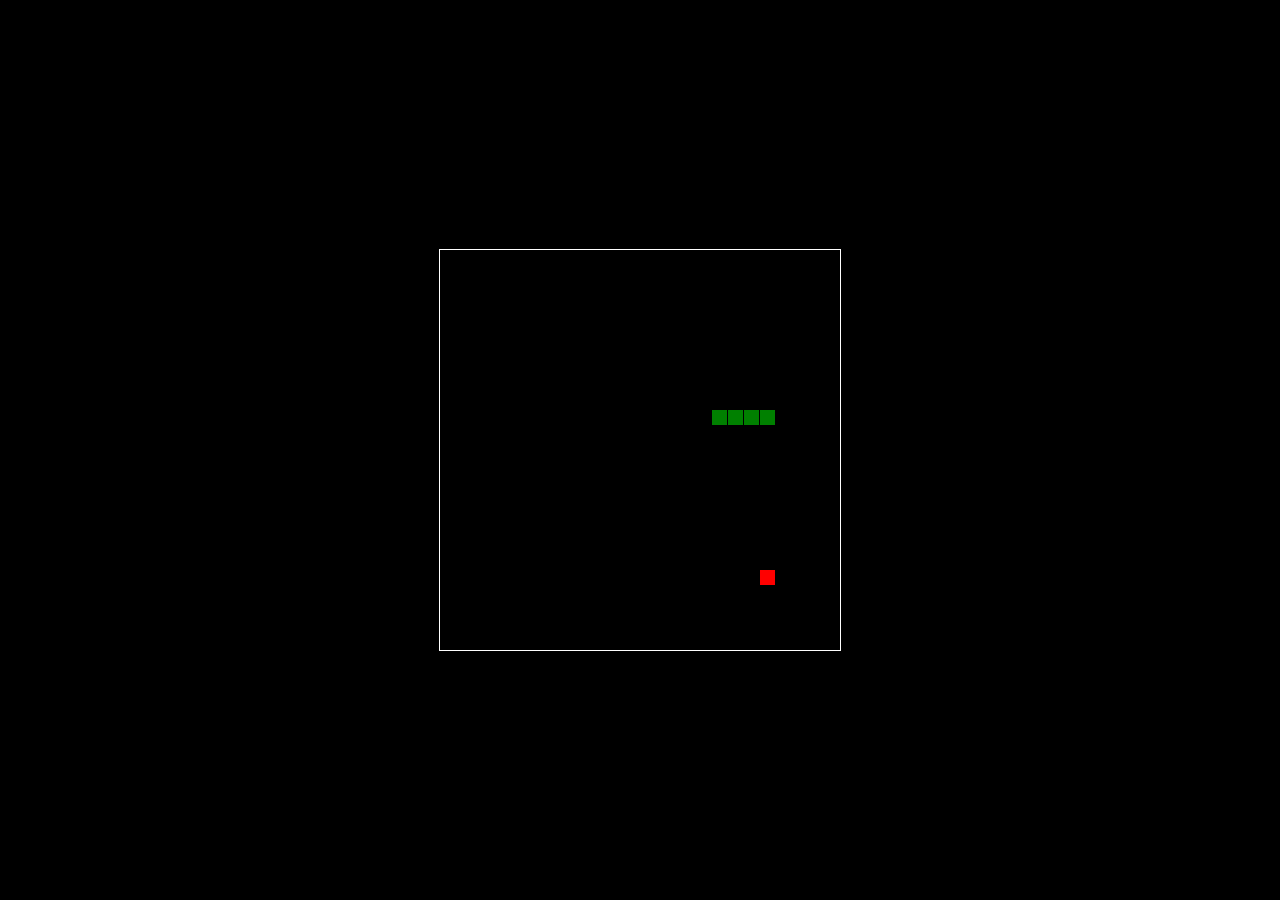
<file: snake/index.html>
<!DOCTYPE html>
<html>
<head>
  <title></title>
  <style>
  html, body {
    height: 100%;
    margin: 0;
  }

  body {
    background: black;
    display: flex;
    align-items: center;
    justify-content: center;
  }
  canvas {
    border: 1px solid white;
  }
  </style>
</head>
<body>
<canvas width="400" height="400" id="game"></canvas>
<script>
var canvas = document.getElementById('game');
var context = canvas.getContext('2d');

var grid = 16;
var count = 0;

var snake = {
  x: 160,
  y: 160,

  // snake velocity. moves one grid length every frame in either the x or y direction
  dx: grid,
  dy: 0,

  // keep track of all grids the snake body occupies
  cells: [],

  // length of the snake. grows when eating an apple
  maxCells: 4
};
var apple = {
  x: 320,
  y: 320
};

// get random whole numbers in a specific range
// @see https://stackoverflow.com/a/1527820/2124254
function getRandomInt(min, max) {
  return Math.floor(Math.random() * (max - min)) + min;
}

// game loop
function loop() {
  requestAnimationFrame(loop);

  // slow game loop to 15 fps instead of 60 (60/15 = 4)
  if (++count < 4) {
    return;
  }

  count = 0;
  context.clearRect(0,0,canvas.width,canvas.height);

  // move snake by it's velocity
  snake.x += snake.dx;
  snake.y += snake.dy;

  // wrap snake position horizontally on edge of screen
  if (snake.x < 0) {
    snake.x = canvas.width - grid;
  }
  else if (snake.x >= canvas.width) {
    snake.x = 0;
  }

  // wrap snake position vertically on edge of screen
  if (snake.y < 0) {
    snake.y = canvas.height - grid;
  }
  else if (snake.y >= canvas.height) {
    snake.y = 0;
  }

  // keep track of where snake has been. front of the array is always the head
  snake.cells.unshift({x: snake.x, y: snake.y});

  // remove cells as we move away from them
  if (snake.cells.length > snake.maxCells) {
    snake.cells.pop();
  }

  // draw apple
  context.fillStyle = 'red';
  context.fillRect(apple.x, apple.y, grid-1, grid-1);

  // draw snake one cell at a time
  context.fillStyle = 'green';
  snake.cells.forEach(function(cell, index) {

    // drawing 1 px smaller than the grid creates a grid effect in the snake body so you can see how long it is
    context.fillRect(cell.x, cell.y, grid-1, grid-1);

    // snake ate apple
    if (cell.x === apple.x && cell.y === apple.y) {
      snake.maxCells++;

      // canvas is 400x400 which is 25x25 grids
      apple.x = getRandomInt(0, 25) * grid;
      apple.y = getRandomInt(0, 25) * grid;
    }

    // check collision with all cells after this one (modified bubble sort)
    for (var i = index + 1; i < snake.cells.length; i++) {

      // snake occupies same space as a body part. reset game
      if (cell.x === snake.cells[i].x && cell.y === snake.cells[i].y) {
        snake.x = 160;
        snake.y = 160;
        snake.cells = [];
        snake.maxCells = 4;
        snake.dx = grid;
        snake.dy = 0;

        apple.x = getRandomInt(0, 25) * grid;
        apple.y = getRandomInt(0, 25) * grid;
      }
    }
  });
}

// listen to keyboard events to move the snake
document.addEventListener('keydown', function(e) {
  // prevent snake from backtracking on itself by checking that it's
  // not already moving on the same axis (pressing left while moving
  // left won't do anything, and pressing right while moving left
  // shouldn't let you collide with your own body)

  // left arrow key
  if (e.which === 37 && snake.dx === 0) {
    snake.dx = -grid;
    snake.dy = 0;
  }
  // up arrow key
  else if (e.which === 38 && snake.dy === 0) {
    snake.dy = -grid;
    snake.dx = 0;
  }
  // right arrow key
  else if (e.which === 39 && snake.dx === 0) {
    snake.dx = grid;
    snake.dy = 0;
  }
  // down arrow key
  else if (e.which === 40 && snake.dy === 0) {
    snake.dy = grid;
    snake.dx = 0;
  }
});

// start the game
requestAnimationFrame(loop);
</script>
</body>
</html>
</file>
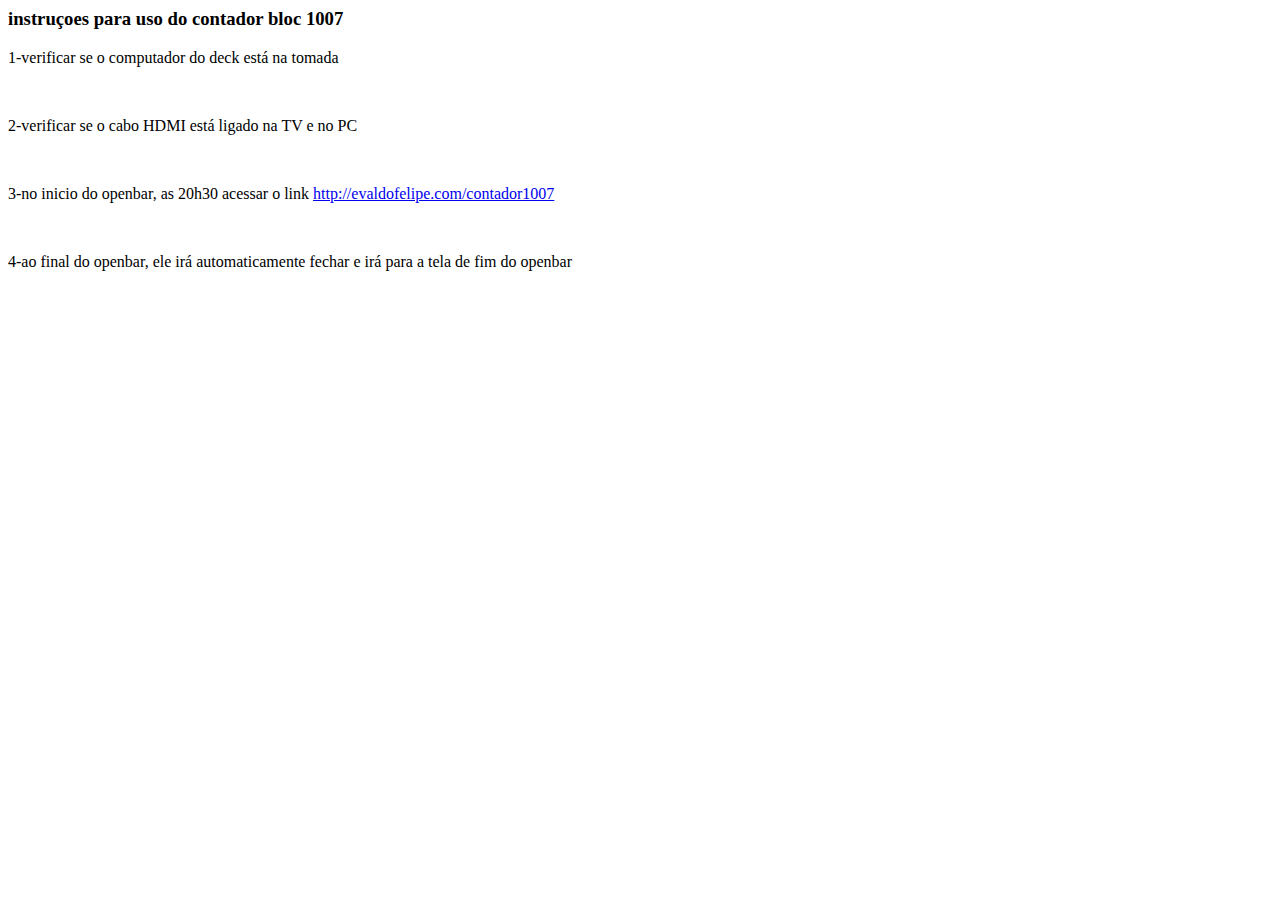
<file: contadorm7/instrucoes/index.html>
<html> 
    <meta charset="UTF-8">
<h3>instruçoes para uso do contador bloc 1007</h3>
<p>1-verificar se o computador do deck está na tomada</p><br>
<p>2-verificar se o cabo HDMI está ligado na TV e no PC</p><br>
<p>3-no inicio do openbar, as 20h30 acessar o link <a href="http://evaldofelipe.com/contador1007">http://evaldofelipe.com/contador1007</a></p><br>
<p>4-ao final do openbar, ele irá automaticamente fechar e irá para a tela de fim do openbar</p><br>
</html>
</file>
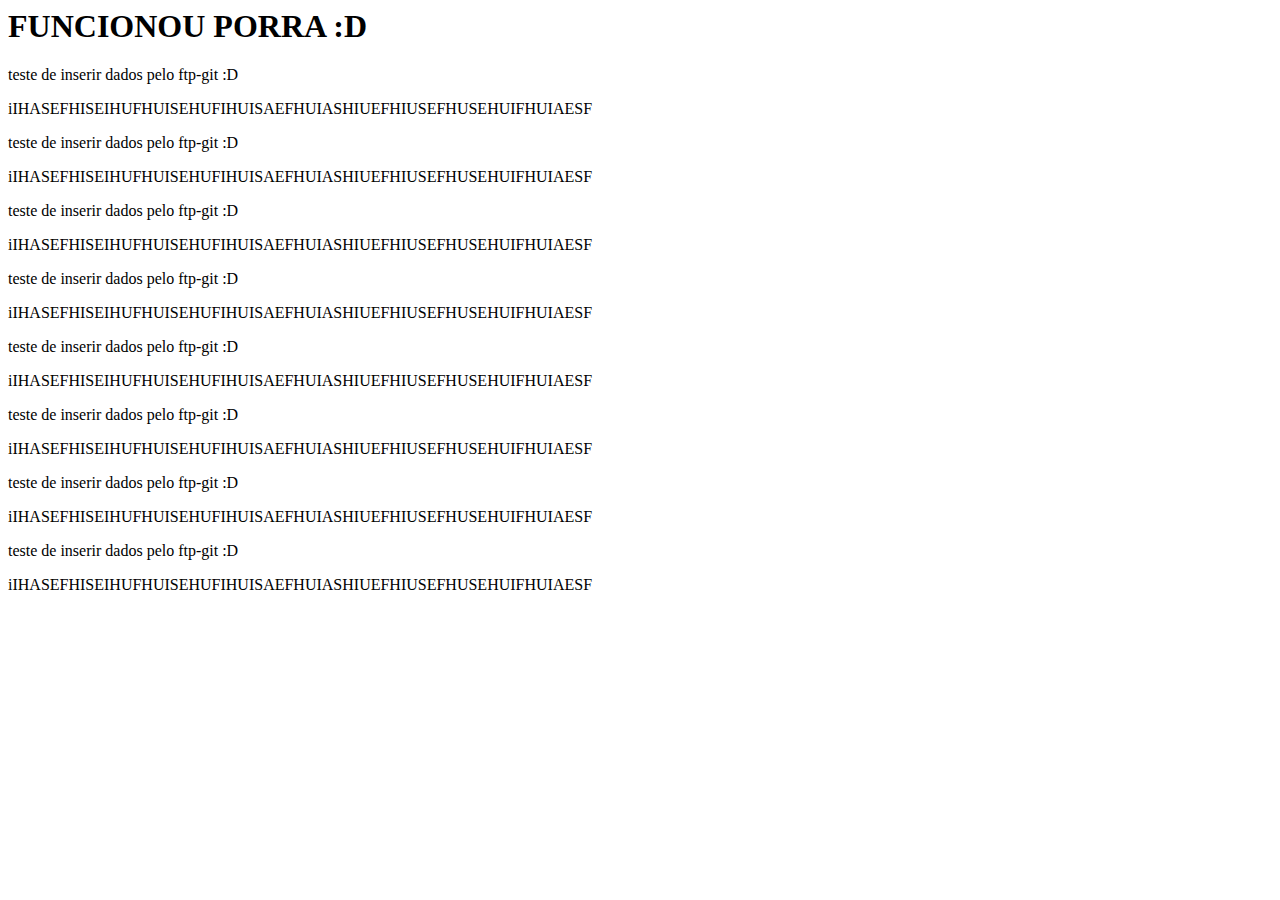
<file: evaldo.html>
<html>
<h1>FUNCIONOU PORRA :D </h1>
<p>teste de inserir dados pelo ftp-git :D</p>
<p>iIHASEFHISEIHUFHUISEHUFIHUISAEFHUIASHIUEFHIUSEFHUSEHUIFHUIAESF</p><p>teste de inserir dados pelo ftp-git :D</p>
<p>iIHASEFHISEIHUFHUISEHUFIHUISAEFHUIASHIUEFHIUSEFHUSEHUIFHUIAESF</p><p>teste de inserir dados pelo ftp-git :D</p>
<p>iIHASEFHISEIHUFHUISEHUFIHUISAEFHUIASHIUEFHIUSEFHUSEHUIFHUIAESF</p><p>teste de inserir dados pelo ftp-git :D</p>
<p>iIHASEFHISEIHUFHUISEHUFIHUISAEFHUIASHIUEFHIUSEFHUSEHUIFHUIAESF</p><p>teste de inserir dados pelo ftp-git :D</p>
<p>iIHASEFHISEIHUFHUISEHUFIHUISAEFHUIASHIUEFHIUSEFHUSEHUIFHUIAESF</p><p>teste de inserir dados pelo ftp-git :D</p>
<p>iIHASEFHISEIHUFHUISEHUFIHUISAEFHUIASHIUEFHIUSEFHUSEHUIFHUIAESF</p><p>teste de inserir dados pelo ftp-git :D</p>
<p>iIHASEFHISEIHUFHUISEHUFIHUISAEFHUIASHIUEFHIUSEFHUSEHUIFHUIAESF</p><p>teste de inserir dados pelo ftp-git :D</p>
<p>iIHASEFHISEIHUFHUISEHUFIHUISAEFHUIASHIUEFHIUSEFHUSEHUIFHUIAESF</p>	
</html>
</file>
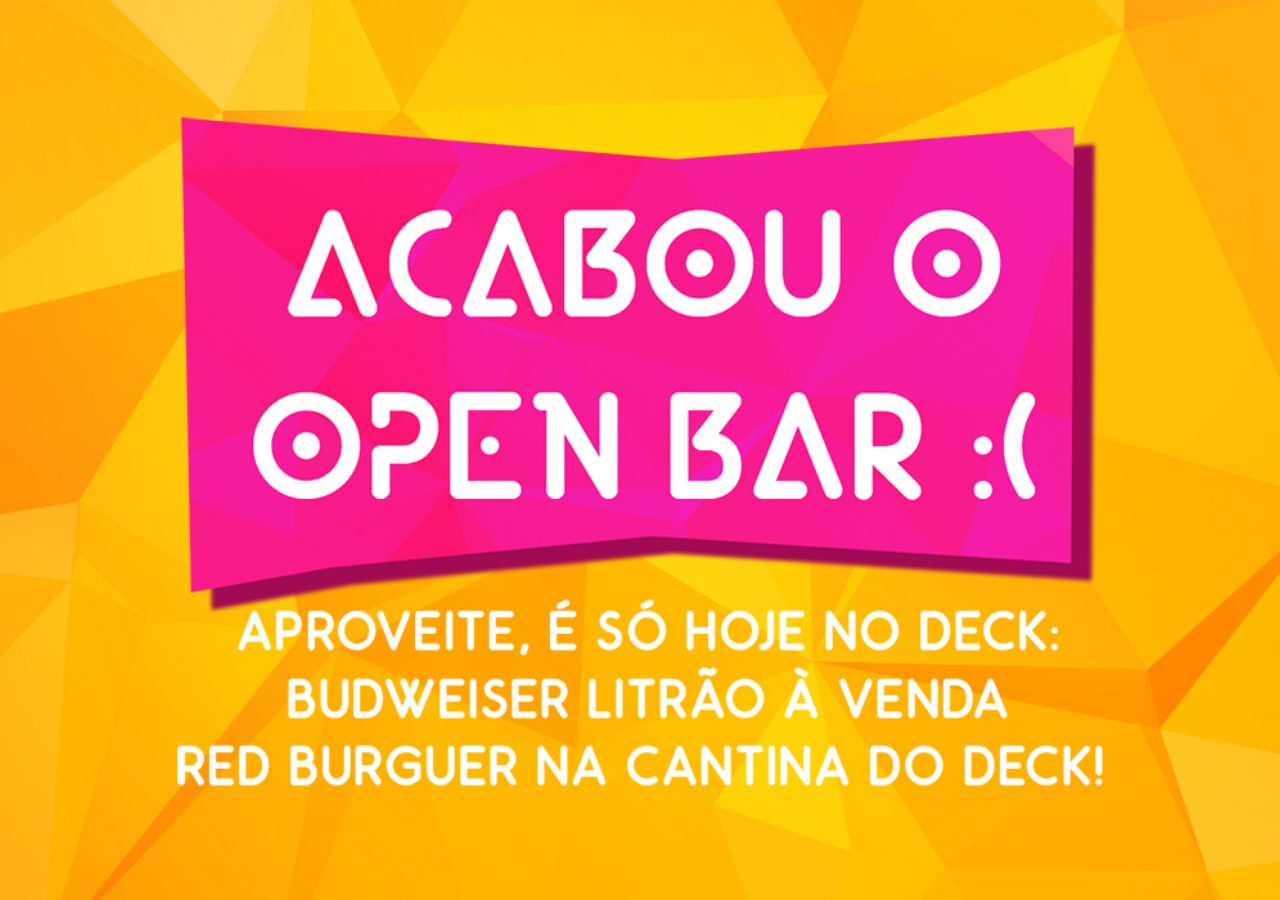
<file: contadorm7/after.html>
<html>
<head>
    <link href="css/bootstrap.min.css" rel="stylesheet">
    <link href="css/full-slider.css" rel="stylesheet">
</head>
<body>
    <header id="myCarousel" class="carousel slide">
       
        <div class="carousel-inner">
            <div class="item active">
                <div class="fill" style="background-image:url('img/after_all.jpg');"></div>  
            </div>

            <div class="item">
                <div class="fill" style="background-image:url('img/sexta.png');"></div>  
            </div>

            <div class="item">
                <div class="fill" style="background-image:url('img/sabado.png');"></div>  
            </div>

            <div class="item">
                <div class="fill" style="background-image:url('img/domingo.png');"></div>  
            </div>

        </div>
    </header>
    </div>

    <script src="js/jquery.js"></script>
    <script src="js/bootstrap.min.js"></script>
    
    <script>
    $( ".carousel" ).hover(
            function() {
                $( "#"+this.id ).carousel({
                    interval: 5000,
                    pause: 'false'
                });
            }, function() {
                $( "#"+this.id ).carousel('pause'); 
            }
    );
    </script>

</body>

</html>
</file>
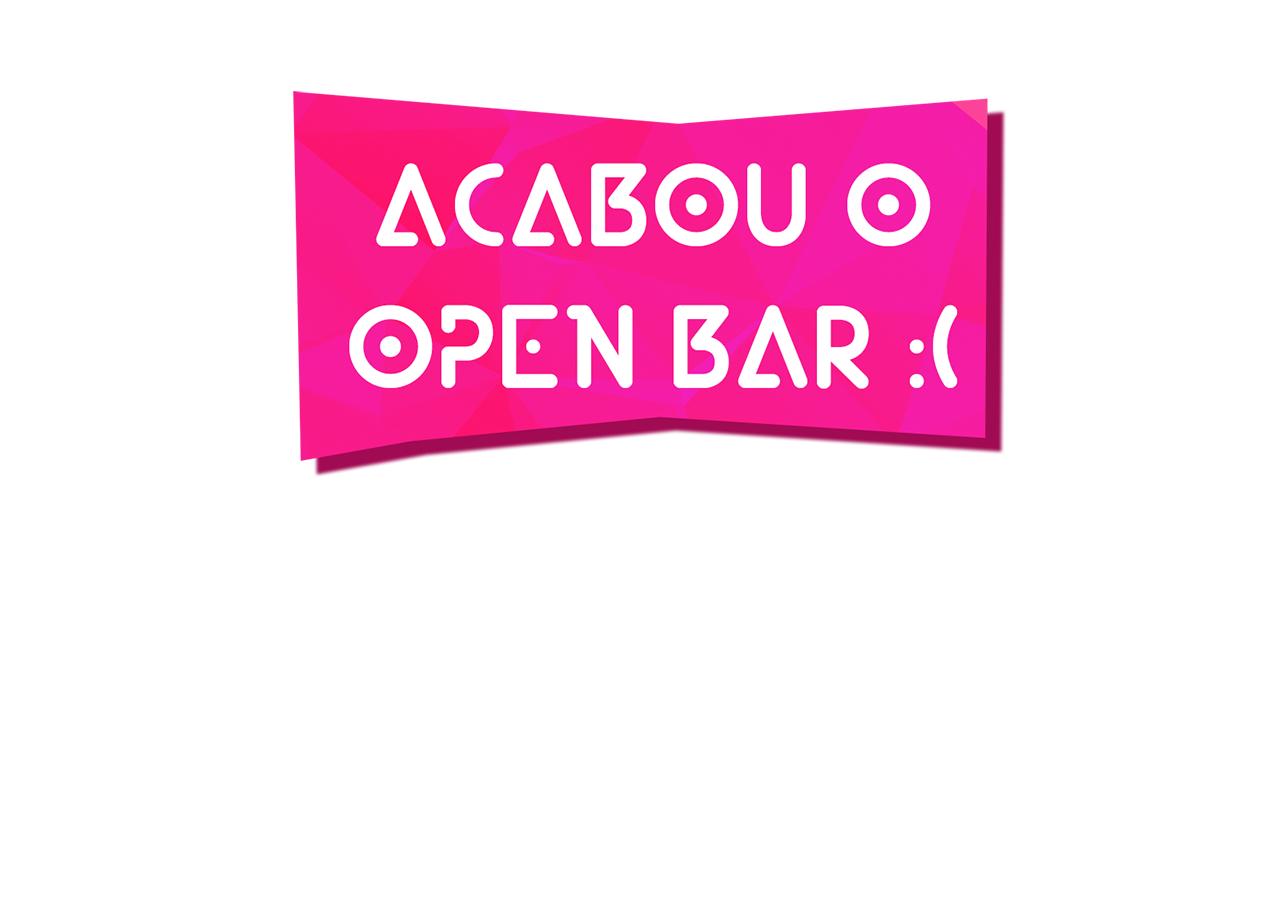
<file: contadorm7/changer.html>
<html>
<head>
<script language="JavaScript">

var speed = 600000
var Pic = new Array() 

Pic[0] = 'img/after_all.png'
Pic[1] = 'img/sexta.jpg'
Pic[2] = 'img/sabado.jpg'
Pic[3] = 'img/domingo.jpg'

var t
var j = 0
var p = Pic.length

var preLoad = new Array()
for (i = 0; i < p; i++){
   preLoad[i] = new Image()
   preLoad[i].src = Pic[i]
}

function runBGSlideShow(){
   if (document.body){
   document.body.background = Pic[j];
   j = j + 1
   if (j > (p-1)) j=0
   t = setTimeout('runBGSlideShow()', speed)
   }
}

</script>
</head>

<body style="background-repeat: no-repeat;" onload="runBGSlideShow()">
</body>
</html>
</file>
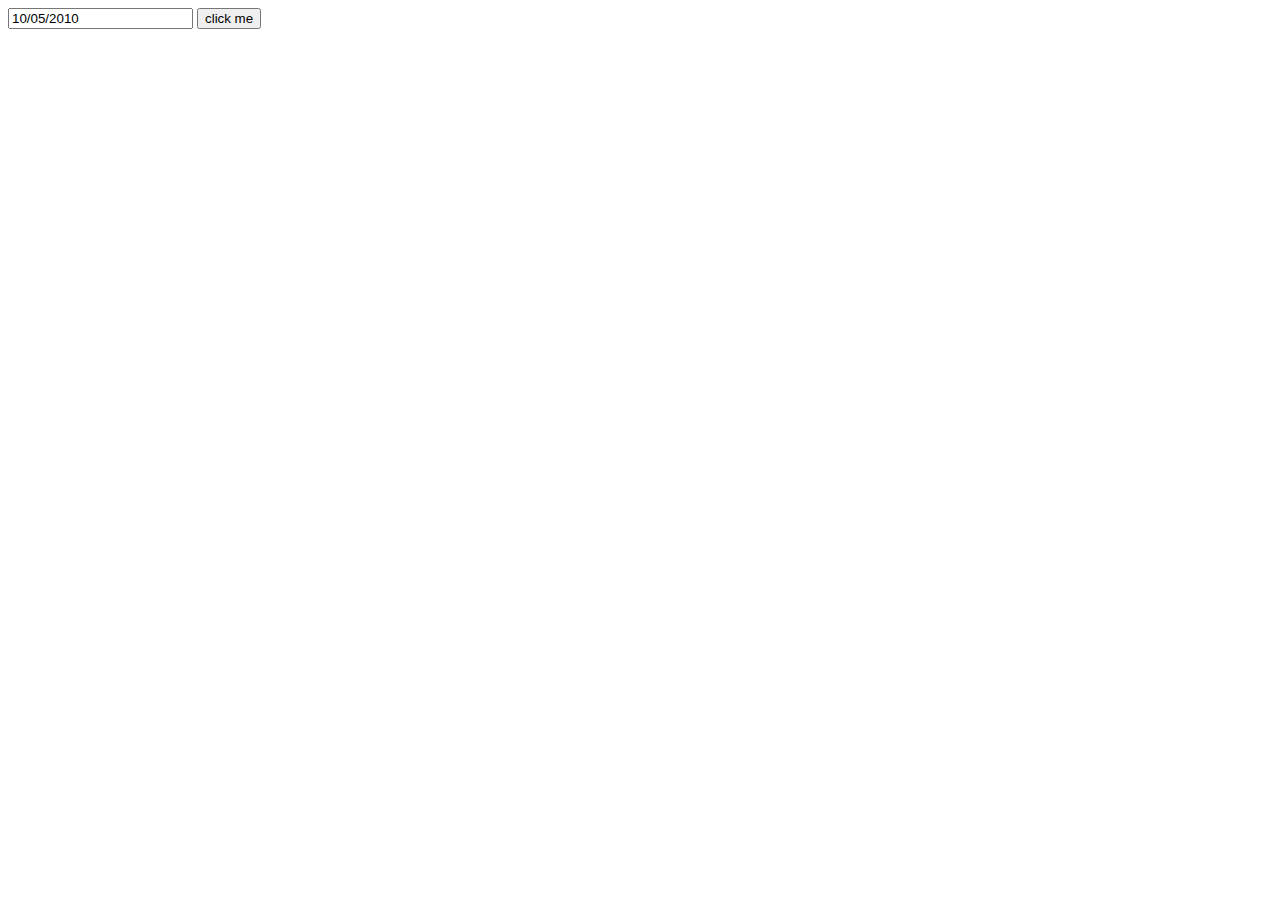
<file: contadorm7/data.html>
<html>  
<head>  
<script language="javascript">  
    function clickMe()  
    {    
        var hoje = new Date();  
        var dataInformada = new Date(dataForm[2], dataForm[1]-1, dataForm[0]);  
          
        if ( hoje < dataInformada )  
        {  
            alert("Hoje [" + hoje + "] é ANTERIOR a data informada! [" + dataInformada + "]");  
        }  
        else if ( hoje.getDate() == dataInformada.getDate() )  
        {  
            alert("Hoje [" + hoje + "] é A MESMA DATA que a data informada! [" + dataInformada + "]");  
        }  
        else  
        {  
            alert("Hoje [" + hoje + "] é POSTERIOR a data informada! [" + dataInformada + "]");  
        }  
    }  
</script>  
</head>  
<body>  
<form>  
<input type="text" name="dataDesativacao" id="dataDesativacao" value="10/05/2010">  
<input type="button" onClick="clickMe()" value="click me">  
</form>  
</body>  
</html>  
</html>
</file>
<file: contadorm7/css/full-slider.css>
/*!
 * Start Bootstrap - Full Slider HTML Template (http://startbootstrap.com)
 * Code licensed under the Apache License v2.0.
 * For details, see http://www.apache.org/licenses/LICENSE-2.0.
 */

html,
body {
    height: 100%;
}

.carousel,
.item,
.active {
    height: 100%;
}

.carousel-inner {
    height: 100%;
}

/* Background images are set within the HTML using inline CSS, not here */

.fill {
    width: 100%;
    height: 100%;
    background-position: center;
    -webkit-background-size: cover;
    -moz-background-size: cover;
    background-size: cover;
    -o-background-size: cover;
}

footer {
    margin: 50px 0;
}
</file>
